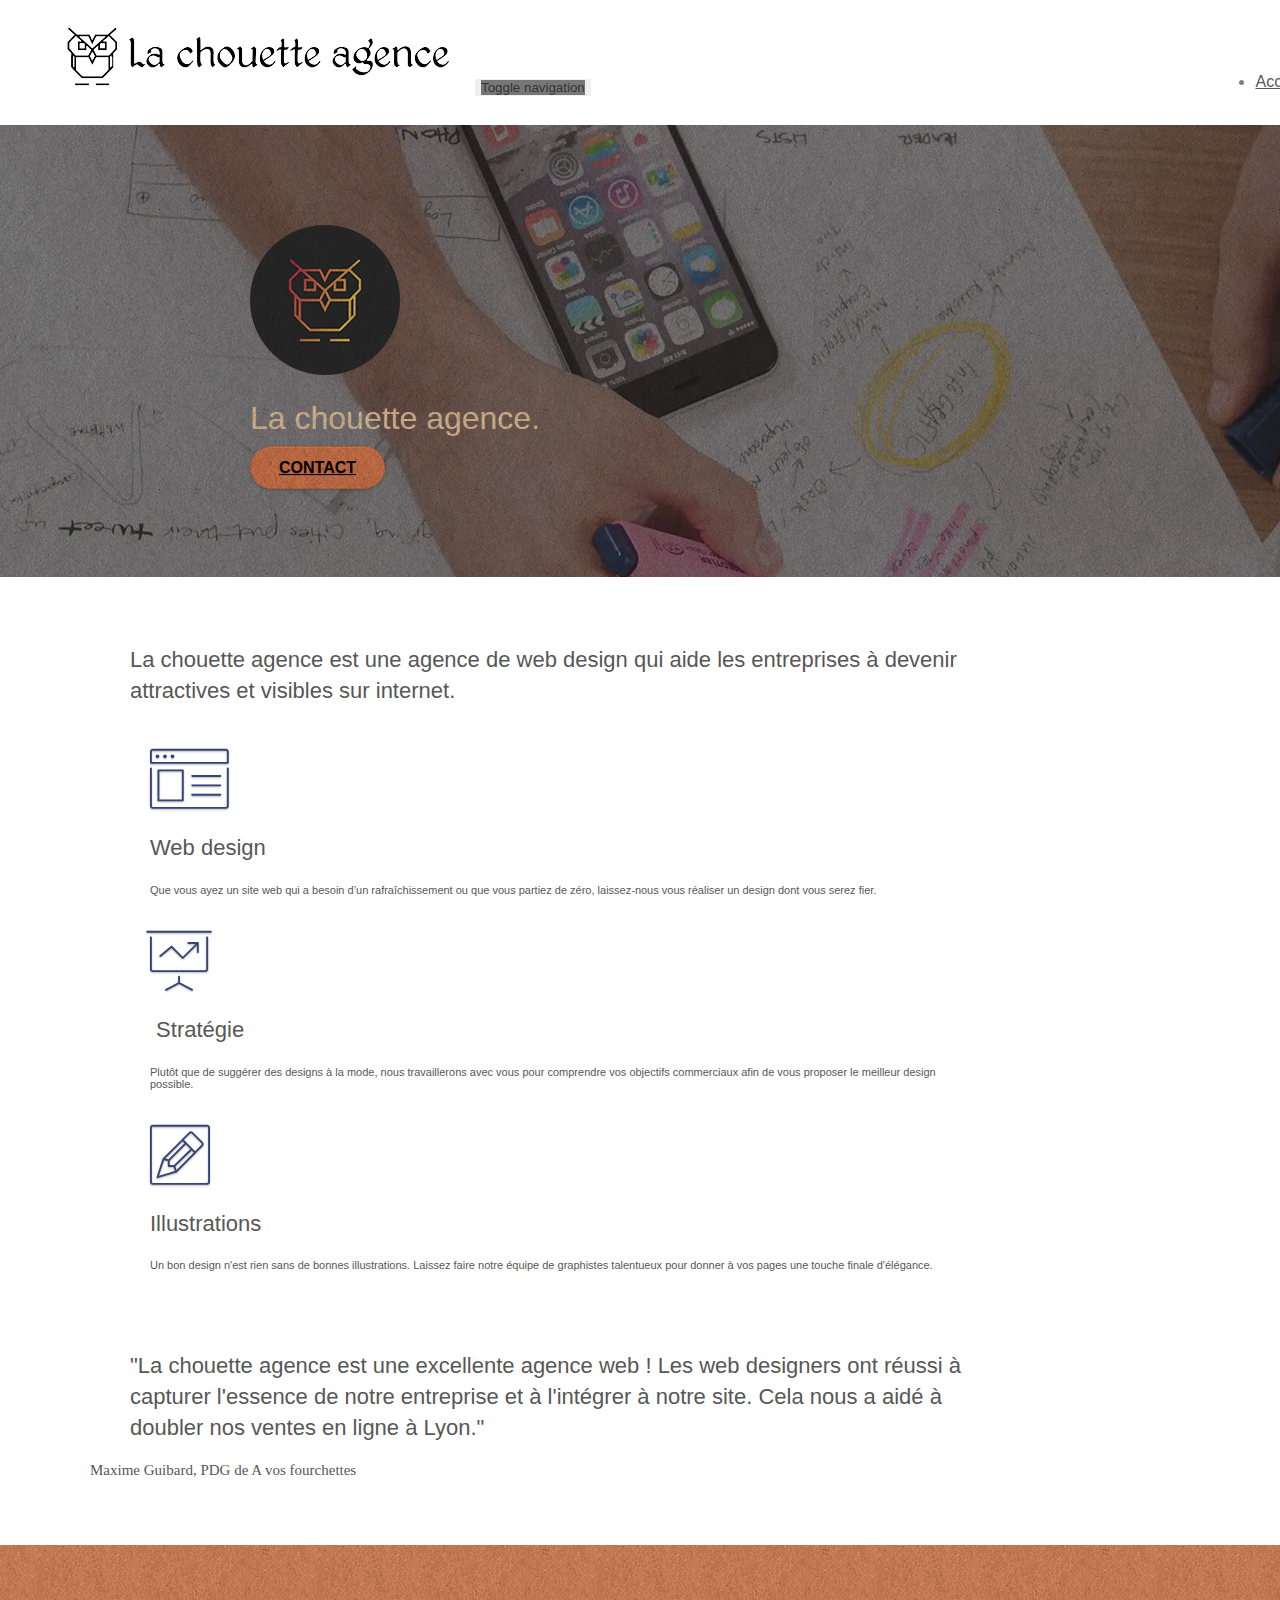
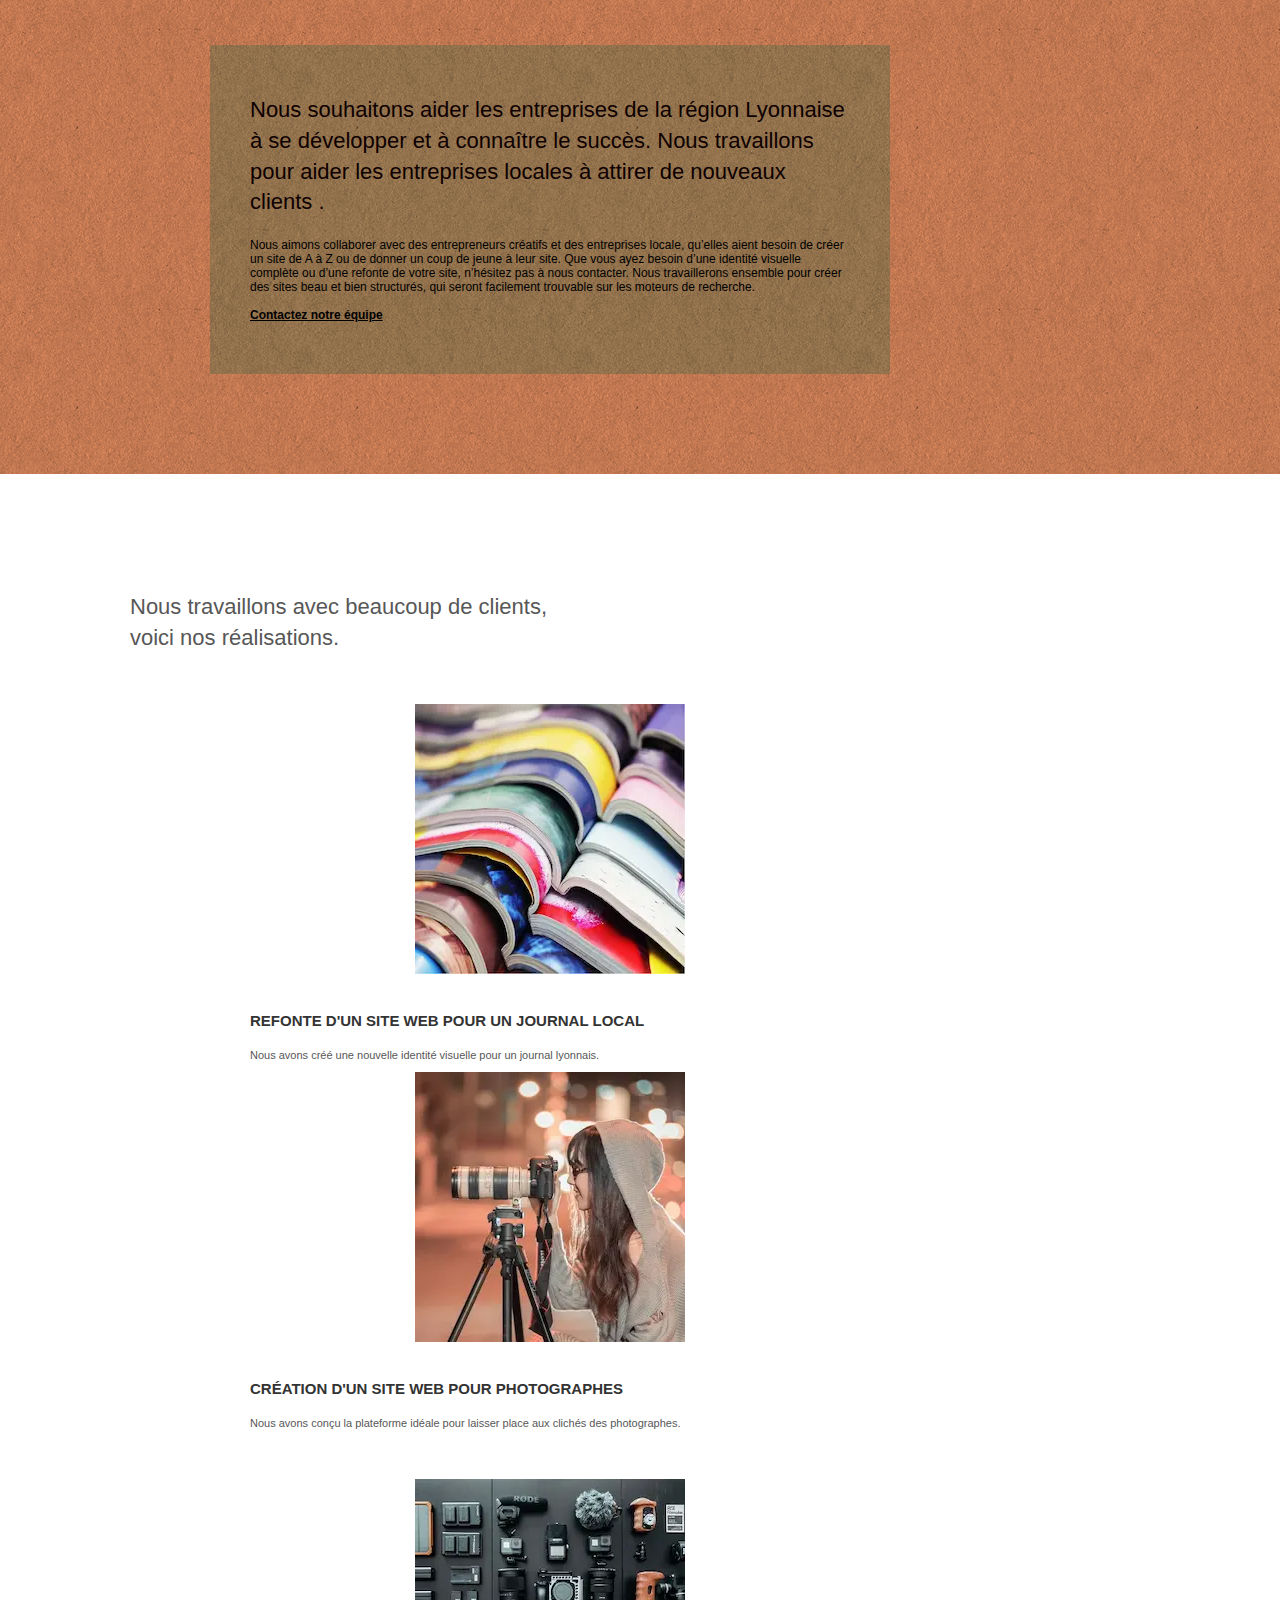
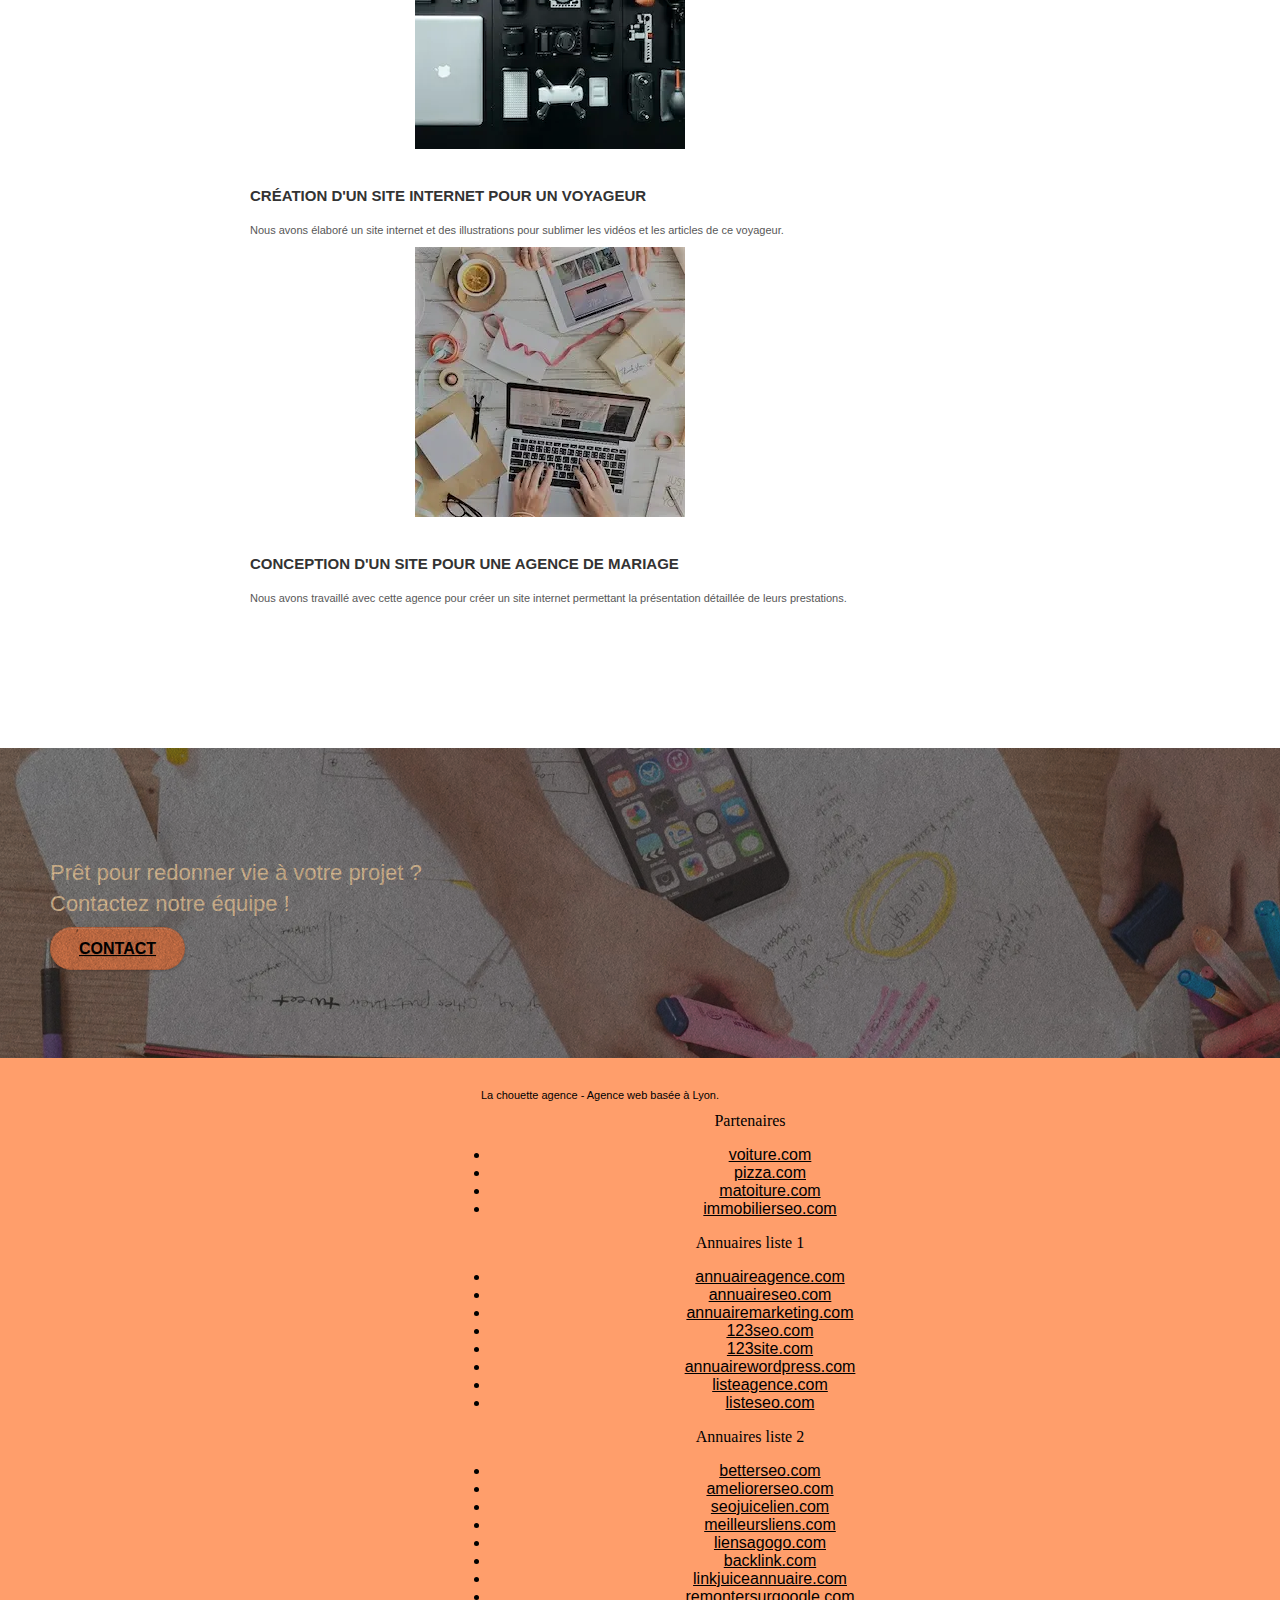
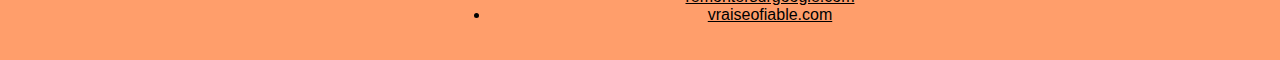
<file: index.html>
<!doctype html>
<html lang="fr">
<head>
    <meta charset="utf-8">
    <meta name="keywords" content="seo, site web, site internet, agence web design à Lyon">
    <meta name="description" content="site web de la grande agence de web design basée à Lyon la chouette agence">
    <meta name="viewport" content="width=device-width, initial-scale=1.0, viewport-fit=cover">
    <link rel="shortcut icon" type="image/png" href="favicon.jpg">
    
	<link rel="stylesheet" href="https://cdn.jsdelivr.net/npm/bootstrap@5.1.3/dist/css/bootstrap.min.css" integrity="sha384-1BmE4kWBq78iYhFldvKuhfTAU6auU8tT94WrHftjDbrCEXSU1oBoqyl2QvZ6jIW3" crossorigin="anonymous" media="screen">
	<link rel="stylesheet" type="text/css" href="style.min.css" media="screen">
	<link rel="stylesheet" href="https://use.fontawesome.com/releases/v5.15.4/css/all.css" integrity="sha384-DyZ88mC6Up2uqS4h/KRgHuoeGwBcD4Ng9SiP4dIRy0EXTlnuz47vAwmeGwVChigm" crossorigin="anonymous" media="screen">
	<link rel="stylesheet" type="text/css" href="./css/et-line.min.css" media="screen">
	
    
	<script src="./js/jquery-2.1.0.min.js" defer></script>
	<script src="https://cdn.jsdelivr.net/npm/bootstrap@5.1.3/dist/js/bootstrap.min.js" integrity="sha384-QJHtvGhmr9XOIpI6YVutG+2QOK9T+ZnN4kzFN1RtK3zEFEIsxhlmWl5/YESvpZ13" crossorigin="anonymous" defer></script>
	<script src="./js/blocs.min.js" defer></script>
	<script src="./js/jquery.touchSwipe.min.js" defer></script>
	<script src="./js/gmaps.min.js" defer></script>

    <title>Accueil - La Chouette Agence</title>    
<!-- Analytics -->
<!-- Analytics END -->
    
</head>
<body>
<!-- Principal conteneur -->
<div class="page-container">
    
<!-- bloc-0 -->
<div class="bloc bgc-white l-bloc " id="bloc-0">
	<div class="container bloc-sm">

		<nav class="navbar row">
			<div class="navbar-header">
				<a class="navbar-brand" href="index.html"><img src="img/la-chouette-agence.png" alt="logo de chouette formée de formes géométriques"/></a>
				<button id="nav-toggle" type="button" class="ui-navbar-toggle navbar-toggle" data-toggle="collapse" data-target=".navbar-1">
					<span class="sr-only icon-bar">Toggle navigation</span>
				</button>
			</div>
			<div class="collapse navbar-collapse navbar-1 special-dropdown-nav">
				<ul class="site-navigation nav navbar-nav">
					<li>
						<a href="index.html">Accueil</a>
					</li>
					<li>
						<a href="page2.html">Contact &gt;</a>
					</li>
				</ul>
			</div>
		</nav>
	</div>
</div>
<!-- bloc-0 END -->

<!-- bloc-1-presentation -->
<div class="bloc bgc-dark-slate-blue bg-banniere d-bloc bg-t-edge bloc-bg-texture texture-paper b-parallax" id="bloc-1-hero">
	<div class="container bloc-lg">
		<div class="row text-center tight-width-whitespace">
			<div tabindex="0" class="col-sm-12">
				<img tabindex="0" src="img/logo.png" class="center-block image-resize-mode" alt="logo de chouette formée de formes géométriques colorées sur fond noir" />
				<h1 tabindex="0" class="text-center hero-bloc-text title ">
					La chouette agence.
				</h1>
				<div class="text-center">
					<a href="page2.html" class="btn btn-lg btn-clean btn-rd cta-hero btn-atomic-tangerine" id="cta-hero">Contact</a>
				</div>
			</div>
		</div>
	</div>
</div>
<!-- bloc-1-presentation END -->

<!-- bloc-2-services -->
<div class="bloc bgc-white l-bloc" id="bloc-2-services">
	<div tabindex="0" class="container bloc-md">
		<div tabindex="0" class="row">
			<div class="col-sm-12 text-center">
				<figure>
					<blockquote>
						 <h2>La chouette agence est une agence de web design qui aide les entreprises à devenir attractives et visibles sur internet.</h2>
					</blockquote>
				</figure>
			</div>
		</div>
		<div tabindex="0" class="row voffset-lg med-width-whitespace">
			<div class="col-sm-4">
				<div tabindex="0" class="text-center">
					<span class="et-icon-browser sm-shadow icon-dark-slate-blue icons icon-lg"></span>
				</div>
				<h2 tabindex="0" class="mg-md text-center">
					Web design
				</h2>
				<p tabindex="0" class="text-center ">
					Que vous ayez un site web qui a besoin d&rsquo;un rafraîchissement ou que vous partiez de zéro, laissez-nous vous réaliser un design dont vous serez fier.
				</p>
			</div>
			<div class="col-sm-4">
				<div tabindex="0" class="text-center">
					<span class="et-icon-presentation sm-shadow icon-dark-slate-blue icons icon-lg"></span>
				</div>
				<h2 tabindex="0" class="mg-md text-center">
					&nbsp;Stratégie
				</h2>
				<p tabindex="0" class="text-center ">
					Plutôt que de suggérer des designs à la mode, nous travaillerons avec vous pour comprendre vos objectifs commerciaux afin de vous proposer le meilleur design possible.<br>
				</p>
			</div>
			<div class="col-sm-4">
				<div tabindex="0" class="text-center">
					<span class="et-icon-edit sm-shadow icon-dark-slate-blue icons icon-lg"></span>
				</div>
				<h2 tabindex="0" class="mg-md text-center">
					Illustrations
				</h2>
				<p tabindex="0" class="text-center ">
					Un bon design n'est rien sans de bonnes illustrations. Laissez faire notre équipe de graphistes talentueux pour donner à vos pages une touche finale d'élégance.
				</p>
			</div>
		</div>
		<div class="row voffset-lg voffset">
			<div class="col-xs-12 col-md-8 col-md-offset-2 text-center">
				<figure>
					<blockquote>
						 <h2 tabindex="0" class="italics">"La chouette agence est une excellente agence web ! Les web designers ont réussi à capturer l'essence de notre entreprise et à l'intégrer à notre site. Cela nous a aidé à doubler nos ventes en ligne à Lyon."</h2>
					</blockquote>
					<figcaption tabindex="0">Maxime Guibard, PDG de A vos fourchettes</figcaption>
			  </figure>
			</div>
		</div>
	</div>
</div>
<!-- bloc-2-services END -->

<!-- bloc-3-what-i-do -->
<div class="bloc tc-white bgc-atomic-tangerine bg-presentation d-bloc bloc-bg-texture texture-paper b-parallax" id="bloc-3-what-i-do">
	<div class="container bloc-lg">
		<div class="row tight-width-whitespace black-background">
			<div tabindex="0" class="col-sm-12">
				<h2 tabindex="0" class="mg-md text-center tc-white">
					Nous souhaitons aider les entreprises de la région Lyonnaise à se développer et à connaître le succès. Nous travaillons pour aider les entreprises locales à attirer de nouveaux clients .<br>
				</h2>
				<p tabindex="0" class="text-center too-small black">
					Nous aimons collaborer avec des entrepreneurs créatifs et des entreprises locale, qu’elles aient besoin de créer un site de A à Z ou de donner un coup de jeune à leur site. Que vous ayez besoin d’une identité visuelle complète ou d’une refonte de votre site, n’hésitez pas à nous contacter. Nous travaillerons ensemble pour créer des sites beau et bien structurés, qui seront facilement trouvable sur les moteurs de recherche. <br><br><a class="black bold-link" href="page2.html">Contactez notre équipe</a><br>
				</p>
			</div>
		</div>
	</div>
</div>
<!-- bloc-3-what-i-do END -->

<!-- bloc-4-portfolio -->
<div class="bloc bgc-white bg-lines-h2-bg bg-repeat l-bloc" id="bloc-4-portfolio">
	<div tabindex="0" class="container bloc-lg">
		<div tabindex="0" class="row">
			<div class="col-sm-12 text-center">
				<figure>
					<blockquote>
						 <h2>Nous travaillons avec beaucoup de clients,<br>voici nos réalisations.</h2>
					</blockquote>
				</figure>
			</div>
		</div>
		<div tabindex="0" class="row tight-width-whitespace portfolio-row">
			<div tabindex="0" class="col-sm-6">
				<a href="#" data-lightbox="img/1.webp" data-gallery-id="gallery-1" data-caption="Refonte d'un site web pour un journal local" data-frame="snapshot-lb"><img src="img/1.webp" alt="magazines colorés ouverts et encastrés les uns par dessus les autres." class="img-responsive portfolio-thumb" /></a>
				<h3 tabindex="0" class="mg-md text-center">
					Refonte d'un site web pour un journal local
				</h3>
				<p tabindex="0" class="text-center">
					Nous avons créé une nouvelle identité visuelle pour un journal lyonnais.
				</p>
			</div>
			<div tabindex="0" class="col-sm-6">
				<a href="#" data-lightbox="img/2.webp" data-gallery-id="gallery-1" data-caption="Création d'un site web pour photographes" data-frame="snapshot-lb"><img src="img/2.webp" class="img-responsive portfolio-thumb" alt="photo de profil d'une photographe prenant une photo." /></a>
				<h3 tabindex="0" class="mg-md text-center">
					Création d'un site web pour photographes
				</h3>
				<p tabindex="0" class="text-center">
					Nous avons conçu la plateforme idéale pour laisser place aux clichés des photographes.
				</p>
			</div>
		</div>
		<div tabindex="0" class="row tight-width-whitespace portfolio-row">
			<div tabindex="0" class="col-sm-6">
				<a href="#" data-lightbox="img/3.webp" data-gallery-id="gallery-1" data-caption="Création d'un site internet pour un voyageur" data-frame="snapshot-lb"><img src="img/3.webp" class="img-responsive portfolio-thumb" alt="une plaque sur laquelle sont disposés diverses pièces de materiel de photographie."/></a>
				<h3 tabindex="0" class="mg-md text-center">
					Création d'un site internet pour un voyageur
				</h3>
				<p tabindex="0" class="text-center">
					Nous avons élaboré un site internet et des illustrations pour sublimer les vidéos et les articles de ce voyageur.
				</p>
			</div>
			<div tabindex="0" class="col-sm-6">
				<a href="#" data-lightbox="img/4.webp" data-gallery-id="gallery-1" data-caption="Conception d'un site pour une agence de mariage" data-frame="snapshot-lb"><img src="img/4.webp" class="img-responsive portfolio-thumb" alt="Plein de feuilles en bazar sur une table avec ordinateur et tablette posés de chaque côté du cadre." /></a>
				<h3 tabindex="0" class="mg-md text-center">
					Conception d'un site pour une agence de mariage
				</h3>
				<p tabindex="0" class="text-center">
					Nous avons travaillé avec cette agence pour créer un site internet permettant la présentation détaillée de leurs prestations.
				</p>
			</div>
		</div>
	</div>
</div>
<!-- bloc-4-portfolio END -->

<!-- bloc-5-cta -->
<div tabindex="0" class="bloc bgc-dark-slate-blue bg-banniere d-bloc bloc-bg-texture texture-paper" id="bloc-5-cta">
	<div class="container bloc-lg">
		<div class="row">
			<h2 tabindex="0" class="mg-md text-center title">
				Prêt pour redonner vie à votre projet ?<br>Contactez notre équipe !
			</h2>
			<div class="col-sm-12 text-center">
				<a href="page2.html" class="btn btn-atomic-tangerine btn-clean btn-rd btn-lg cta-hero">Contact</a>
			</div>
		</div>
	</div>
</div>
<!-- bloc-5-cta END -->

<!-- Footer - bloc-8 -->
<div tabindex="0" class="bloc bgc-atomic-tangerine d-bloc" id="bloc-8">
	<div class="container bloc-sm">
		<div class="row">
			<div class="col-sm-12 footer-center">
				<p tabindex="0" class="social text-center black">
					La chouette agence - Agence web basée à Lyon.<br>
				</p>
				<div class="row row-no-gutters social">
					<div class="col-sm-3">
						<div class="text-center">
							<a class="social" href="index.html" aria-label="Twitter link"><span class="fa fa-twitter twitter-blue icon-md"></span></a>
						</div>
					</div>
					<div class="col-sm-3">
						<div class="text-center">
							<a class="social" href="index.html" aria-label="Facebook link"><span class="fa fa-facebook facebook-blue icon-md"></span></a>
						</div>
					</div>
					<div class="col-sm-3">
						<div class="text-center">
							<a class="social" href="index.html" aria-label="Instagram Link"><span class="fa fa-instagram instagram-colors icon-md"></span></a>
						</div>
					</div>
				</div>
				<div class="row">
					<div tabindex="0" class="col-sm-4 black">
						Partenaires
							<ul>
								<li><a href="voiture.com">voiture.com</a></li>
								<li><a href="pizza.com">pizza.com</a></li>
								<li><a href="matoiture.com">matoiture.com</a></li>
								<li><a href="immobilierseo.com">immobilierseo.com</a></li>
							</ul>		
					</div>
					<div tabindex="0" class="col-sm-4 black">
						Annuaires liste 1
						<ul>
							<li><a href="annuaireagence.com">annuaireagence.com</a></li>
							<li><a href="annuaireseo.com">annuaireseo.com</a></li>
							<li><a href="annuairemarketing.com">annuairemarketing.com</a></li>
							<li><a href="123seoture.com">123seo.com</a></li>
							<li><a href="123site.com">123site.com</a></li>
							<li><a href="annuairewordpress.com">annuairewordpress.com</a></li>
							<li><a href="listeagence.com">listeagence.com</a></li>
							<li><a href="listeseo.com">listeseo.com</a></li>
						</ul>
					</div>
					<div tabindex="0" class="col-sm-4 black">
						Annuaires liste 2
						<ul>
							<li><a href="betterseo.com">betterseo.com</a></li>
							<li><a href="ameliorerseo.com">ameliorerseo.com</a></li>
							<li><a href="seojuicelien.com">seojuicelien.com</a></li>
							<li><a href="meilleursliens.com">meilleursliens.com</a></li>
							<li><a href="liensagogo.com">liensagogo.com</a></li>
							<li><a href="backlink.com">backlink.com</a></li>
							<li><a href="linkjuiceannuaire.com">linkjuiceannuaire.com</a></li>
							<li><a href="remontersurgoogle.com">remontersurgoogle.com</a></li>
							<li><a href="vraiseofiable.com">vraiseofiable.com</a></li>
						</ul>
					</div>
				</div>
			</div>
		</div>
	</div>
</div>
<!-- Footer - bloc-8 END -->

</div>
<!-- Principal conteneur END -->
    

</body>
</html>
</file>
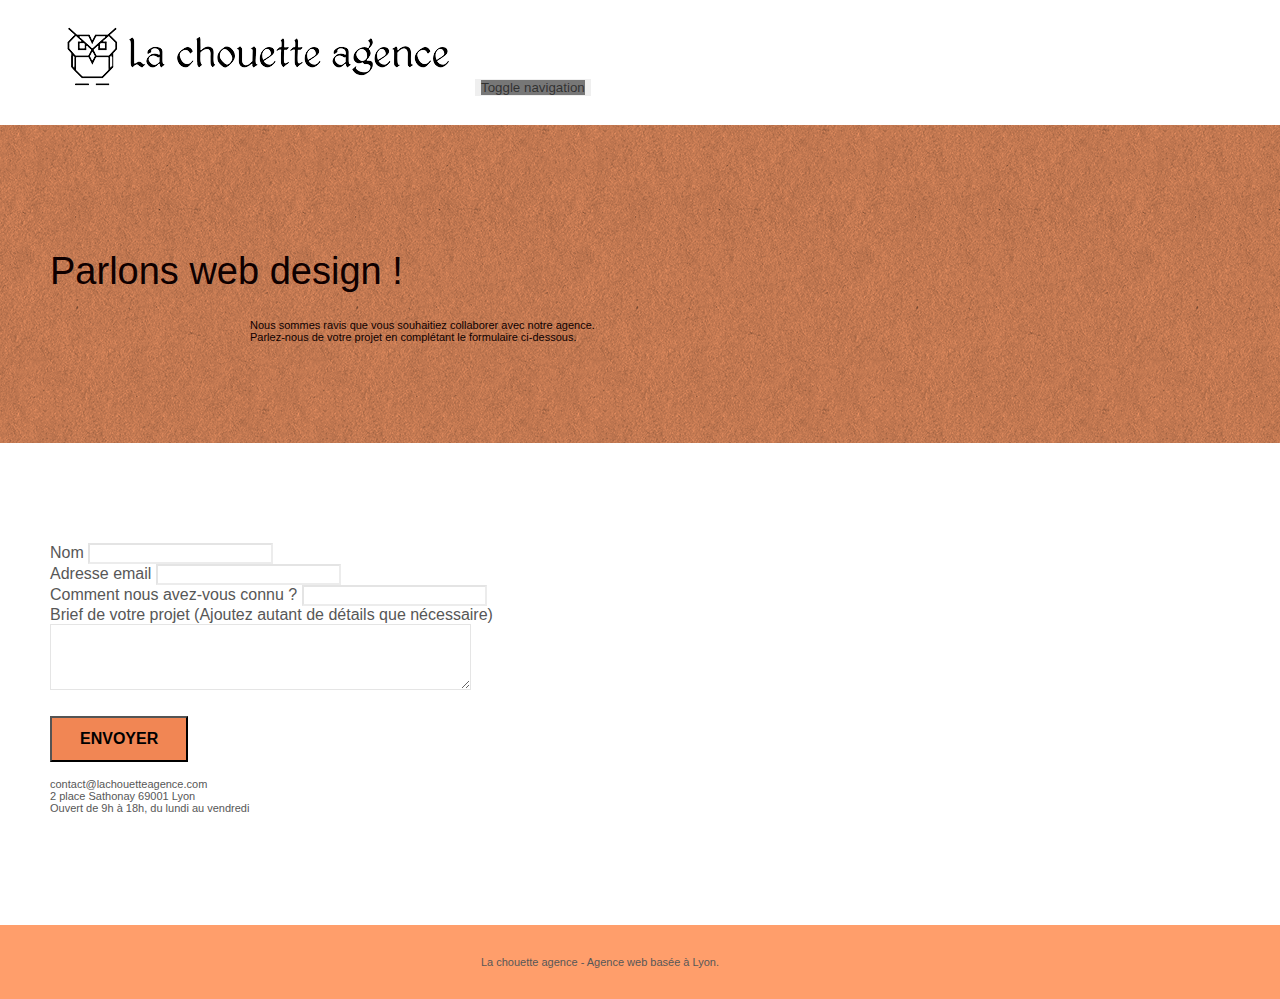
<file: page2.html>
<!doctype html>
<html lang="fr">
<head>
    <meta charset="utf-8">
    <meta name="keywords" content="seo, site web, site internet, agence web design à Lyon">
    <meta name="description" content="site web de la grande agence de web design basée à Lyon la chouette agence">
    <meta name="viewport" content="width=device-width, initial-scale=1.0, viewport-fit=cover">
    <link rel="shortcut icon" type="image/png" href="favicon.jpg">
    
	 <link rel="stylesheet" href="https://cdn.jsdelivr.net/npm/bootstrap@5.1.3/dist/css/bootstrap.min.css" integrity="sha384-1BmE4kWBq78iYhFldvKuhfTAU6auU8tT94WrHftjDbrCEXSU1oBoqyl2QvZ6jIW3" crossorigin="anonymous" media="screen">
	 <link rel="stylesheet" type="text/css" href="style.min.css" media="screen">
	 <link rel="stylesheet" href="https://use.fontawesome.com/releases/v5.15.4/css/all.css" integrity="sha384-DyZ88mC6Up2uqS4h/KRgHuoeGwBcD4Ng9SiP4dIRy0EXTlnuz47vAwmeGwVChigm" crossorigin="anonymous" media="screen">
	 <link rel="stylesheet" type="text/css" href="./css/et-line.min.css" media="screen">
	 
	  
	 <script src="./js/jquery-2.1.0.min.js" defer></script>
	 <script src="https://cdn.jsdelivr.net/npm/bootstrap@5.1.3/dist/js/bootstrap.min.js" integrity="sha384-QJHtvGhmr9XOIpI6YVutG+2QOK9T+ZnN4kzFN1RtK3zEFEIsxhlmWl5/YESvpZ13" crossorigin="anonymous" defer></script>	
	 <script src="./js/blocs.min.js" defer></script>
	 <script src="./js/jquery.touchSwipe.min.js" defer></script>
	 <script src="./js/gmaps.min.js" defer></script>

    <title>Contact - La Chouette Agence</title>
   <!-- Analytics -->
   <!-- Analytics END -->
    
</head>
<body>
<!-- Principal conteneur -->
<div class="page-container">
    
<!-- bloc-0 -->
<div class="bloc bgc-white l-bloc " id="bloc-0">
	<div class="container bloc-sm">
		<nav class="navbar row">
			<div class="navbar-header">
				<a class="navbar-brand" href="index.html"><img src="img/la-chouette-agence.png" alt="logo de chouette formée de formes géométriques"/></a>
				<button id="nav-toggle" type="button" class="ui-navbar-toggle navbar-toggle" data-toggle="collapse" data-target=".navbar-1">
					<span class="sr-only icon-bar">Toggle navigation</span>
				</button>
			</div>
			<div class="collapse navbar-collapse navbar-1 special-dropdown-nav">
				<ul class="site-navigation nav navbar-nav">
					<li>
						<a href="index.html">Accueil</a>
					</li>
				</ul>
			</div>
		</nav>
	</div>
</div>
<!-- bloc-0 END -->

<!-- bloc-6 -->
<div class="bloc bg-dots-bg bg-repeat bgc-atomic-tangerine d-bloc bloc-bg-texture texture-paper" id="bloc-6">
	<div class="container bloc-lg">
		<div class="row">
			<div tabindex="0" class="col-sm-12">
				<h1 tabindex="0" class="text-center hero-bloc-text tc-white">
					Parlons web design !
				</h1>
				<p tabindex="0" class="text-center mg-lg tc-white tight-width-whitespace">
					Nous sommes ravis que vous souhaitiez collaborer avec notre agence.<br>
					Parlez-nous de votre projet en complétant le formulaire ci-dessous.
				</p>
			</div>
		</div>
	</div>
</div>
<!-- bloc-6 END -->

<!-- bloc-7 -->
<div class="bloc bgc-white l-bloc" id="bloc-7">
	<div class="container bloc-lg">
		<div class="row">
			<div class="col-sm-6">
				<form id="form_1" novalidate success-msg="Your message has been sent." fail-msg="Sorry it seems that our mail server is not responding, Sorry for the inconvenience!">
					<div class="form-group">
						<label for="name">
							Nom
						</label>
						<input id="name" class="form-control" required />
					</div>
					<div class="form-group">
						<label for="email">
							Adresse email
						</label>
						<input id="email" class="form-control" type="email" required />
					</div>
					<div class="form-group">
						<label for="input_504">
							Comment nous avez-vous connu ?
						</label>
						<input class="form-control" type="email" required id="input_504" />
					</div>
					<div class="form-group">
						<label for="message">
							Brief de votre projet (Ajoutez autant de détails que nécessaire)<br>
						</label>
						<textarea id="message" class="form-control" rows="4" cols="50" required></textarea>
					</div> 
					<button class="bloc-button btn btn-lg btn-block cta-hero btn-atomic-tangerine" type="submit">
						Envoyer
					</button>
				</form>
			</div>
			<div class="col-sm-6">
				<p tabindex="0">
					contact@lachouetteagence.com<br>2 place Sathonay 69001 Lyon<br>Ouvert de 9h à 18h, du lundi au vendredi<br>
				</p>
			</div>
		</div>
	</div>
</div>
<!-- bloc-7 END -->

<!-- ScrollToTop Button -->
<a class="bloc-button btn btn-d scrollToTop" aria-label="Button to scroll back to the top" role="button" onclick="scrollToTarget('1')">
	<span class="fa fa-chevron-up"></span>
</a>
<!-- ScrollToTop Button END-->


<!-- Footer - bloc-8 -->
<div tabindex="0" class="bloc bgc-atomic-tangerine d-bloc" id="bloc-8">
	<div class="container bloc-sm">
		<div class="row">
			<div class="col-sm-12 footer-center">
				<div tabindex="0" class="social text-center black">
					<p>La chouette agence - Agence web basée à Lyon.</p>
				</div>
				<div class="row row-no-gutters social text-center">
					<div class="col-sm-3">
						<div class="text-center">
							<a class="social" href="index.html" aria-label="Twitter link"><span class="fa fa-twitter twitter-blue icon-md"></span></a>
						</div>
					</div>
					<div class="col-sm-3">
						<div class="text-center">
							<a class="social" href="index.html" aria-label="Facebook link"><span class="fa fa-facebook facebook-blue icon-md"></span></a>
						</div>
					</div>
					<div class="col-sm-3">
						<div class="text-center">
							<a class="social" href="index.html" aria-label="Instagram Link"><span class="fa fa-instagram instagram-colors icon-md"></span></a>
						</div>
					</div>
				</div>
			</div>
		</div>
	</div>
</div>
<!-- Footer - bloc-8 END -->

</div>
<!-- Principal conteneur END -->
    

</body>
</html>
</file>
<file: style.min.css>
body{margin:0;padding:0;background:#FFF;overflow-x:hidden;-webkit-font-smoothing:antialiased;-moz-osx-font-smoothing:grayscale}a,button{transition:all .3s ease-in-out;outline:none!important}a:hover{text-decoration:none;cursor:pointer}#page-loading-blocs-notifaction{position:fixed;top:0;bottom:0;width:100%;z-index:100000;background:#FFFFFF url("img/pageload-spinner.gif") no-repeat center center}.bloc{width:100%;clear:both;background:50% 50% no-repeat;padding:0 50px;-webkit-background-size:cover;-moz-background-size:cover;-o-background-size:cover;background-size:cover;position:relative}.bloc .container{padding-left:0;padding-right:0}.bloc-lg{padding:100px 50px}.bloc-md{padding:50px}.bloc-sm{padding:20px 50px}.bg-center,.bg-l-edge,.bg-r-edge,.bg-t-edge,.bg-b-edge,.bg-tl-edge,.bg-bl-edge,.bg-tr-edge,.bg-br-edge,.bg-repeat{-webkit-background-size:auto!important;-moz-background-size:auto!important;-o-background-size:auto!important;background-size:auto!important}.bg-repeat{background:repeat}.bg-t-edge{background:top no-repeat}.bloc-bg-texture::before{content:"";background-size:2px 2px;position:absolute;top:0;bottom:0;left:0;right:0}.texture-paper::before{background:url("img/texture-paper.png");background-size:280px 280px}.b-parallax{background-attachment:fixed}.d-bloc{color:rgba(255,255,255,.7)}.d-bloc button:hover{color:rgba(255,255,255,.9)}.d-bloc .icon-round,.d-bloc .icon-square,.d-bloc .icon-rounded,.d-bloc .icon-semi-rounded-a,.d-bloc .icon-semi-rounded-b{border-color:rgba(255,255,255,.9)}.d-bloc .divider-h span{border-color:rgba(255,255,255,.2)}.d-bloc .a-btn,.d-bloc .navbar a,.d-bloc .navbar-brand,.d-bloc a .icon-sm,.d-bloc a .icon-md,.d-bloc a .icon-lg,.d-bloc a .icon-xl,.d-bloc h1 a,.d-bloc h2 a,.d-bloc h3 a,.d-bloc h4 a,.d-bloc h5 a,.d-bloc h6 a,.d-bloc p a{color:rgba(255,255,255,.6)}.d-bloc .a-btn:hover,.d-bloc .navbar a:hover,.d-bloc .navbar-brand:hover,.d-bloc a:hover .icon-sm,.d-bloc a:hover .icon-md,.d-bloc a:hover .icon-lg,.d-bloc a:hover .icon-xl,.d-bloc h1 a:hover,.d-bloc h2 a:hover,.d-bloc h3 a:hover,.d-bloc h4 a:hover,.d-bloc h5 a:hover,.d-bloc h6 a:hover,.d-bloc p a:hover{color:rgba(255,255,255,1)}.d-bloc .navbar-toggle .icon-bar{background:rgba(255,255,255,1)}.d-bloc .btn-wire,.d-bloc .btn-wire:hover{color:rgba(255,255,255,1);border-color:rgba(255,255,255,1)}.d-bloc .panel{color:rgba(0,0,0,.5)}.d-bloc .panel button:hover{color:rgba(0,0,0,.7)}.d-bloc .panel icon{border-color:rgba(0,0,0,.7)}.d-bloc .panel .divider-h span{border-color:rgba(0,0,0,.1)}.d-bloc .panel .a-btn{color:rgba(0,0,0,.6)}.d-bloc .panel .a-btn:hover{color:rgba(0,0,0,1)}.d-bloc .panel .btn-wire,.d-bloc .panel .btn-wire:hover{color:rgba(0,0,0,.7);border-color:rgba(0,0,0,.3)}.d-bloc .panel,.l-bloc{color:rgba(0,0,0,.5)}.d-bloc .panel button:hover,.l-bloc button:hover{color:rgba(0,0,0,.7)}.l-bloc .icon-round,.l-bloc .icon-square,.l-bloc .icon-rounded,.l-bloc .icon-semi-rounded-a,.l-bloc .icon-semi-rounded-b{border-color:rgba(0,0,0,.7)}.d-bloc .panel .divider-h span,.l-bloc .divider-h span{border-color:rgba(0,0,0,.1)}.d-bloc .panel .a-btn,.l-bloc .a-btn,.l-bloc .navbar a,.l-bloc .navbar-brand,.l-bloc a .icon-sm,.l-bloc a .icon-md,.l-bloc a .icon-lg,.l-bloc a .icon-xl,.l-bloc h1 a,.l-bloc h2 a,.l-bloc h3 a,.l-bloc h4 a,.l-bloc h5 a,.l-bloc h6 a,.l-bloc p a{color:rgba(0,0,0,.6)}.d-bloc .panel .a-btn:hover,.l-bloc .a-btn:hover,.l-bloc .navbar a:hover,.l-bloc .navbar-brand:hover,.l-bloc a:hover .icon-sm,.l-bloc a:hover .icon-md,.l-bloc a:hover .icon-lg,.l-bloc a:hover .icon-xl,.l-bloc h1 a:hover,.l-bloc h2 a:hover,.l-bloc h3 a:hover,.l-bloc h4 a:hover,.l-bloc h5 a:hover,.l-bloc h6 a:hover,.l-bloc p a:hover{color:rgba(0,0,0,1)}.l-bloc .navbar-toggle .icon-bar{color:rgba(0,0,0,.6)}.d-bloc .panel .btn-wire,.d-bloc .panel .btn-wire:hover,.l-bloc .btn-wire,.l-bloc .btn-wire:hover{color:rgba(0,0,0,.7);border-color:rgba(0,0,0,.3)}.voffset{margin-top:30px}.voffset-lg{margin-top:80px}.row-no-gutters{margin-right:0;margin-left:0}.row.row-no-gutters>[class^="col-"],.row.row-no-gutters>[class*=" col-"]{padding-right:0;padding-left:0}#bloc-1-hero h1{font-size: 32px}.navbar{margin-bottom:0;z-index:1}.navbar-brand{height:auto;padding:3px 15px;font-size:25px;font-weight:normal;font-weight:600;line-height:44px}.navbar-brand img{max-height:200px;margin:0 5px 0 0;display:inline}.navbar-brand img[src$=svg]{min-width:100px}.nav-center .navbar-brand img{margin:0}.navbar .nav{padding-top:2px;margin-right:-16px;float:right;z-index:1}.nav>li{float:left;margin-top:4px;font-size:16px}.navbar-nav .open .dropdown-menu>li>a{text-align:inherit}.nav>li a:hover,.nav>li a:focus{background:transparent}.navbar-toggle{margin:10px 10px 0 0;border:0}.navbar-toggle:hover{background:transparent!important}.navbar-toggle .icon-bar{background-color:rgba(0,0,0,.5);width:26px}.nav-invert .navbar .nav{float:left}.nav-invert .navbar-header,.nav-invert .navbar-brand{float:right;position:relative;z-index:2}@media (min-width:768px){.site-navigation{position:absolute;top:50%;right:20px;transform:translate(0,-50%);-webkit-transform:translateY(-50%)}.nav>li .dropdown-menu a,.nav>li .dropdown-menu a:hover{color:#484848}.nav-invert .site-navigation{left:0;right:0}.nav-center{text-align:center}.nav-center .navbar-header{width:100%}.nav-center .navbar-header,.nav-center .navbar-brand,.nav-center .nav>li{float:none;display:inline-block}.nav-center .site-navigation{position:relative;width:100%;right:0;margin-right:0;margin-top:20px}.nav-center.mini-nav .navbar-toggle{float:none;margin:10px auto 0}}.nav>li>.dropdown a{background:none!important;display:block;padding:14px 15px}nav .caret{margin:0 5px}.dropdown-menu .dropdown-menu{top:-8px;left:100%}.dropdown-menu .dropmenu-flow-right{top:100%;left:0;margin-left:-1px;border-top-left-radius:0;border-top-right-radius:0}.dropdown-menu .dropdown span{border:4px solid black;border-top-color:transparent;border-right-color:transparent;border-bottom-color:transparent;margin:6px -5px 0 0!important;float:right}.mg-md{margin-top:10px;margin-bottom:20px}.mg-lg{margin-top:10px;margin-bottom:40px}.btn{margin:0 5px 5px 0}.btn.pull-right{margin:0 0 5px 5px}.btn-d,.btn-d:hover,.btn-d:focus{color:#FFF;background:rgba(0,0,0,.3)}button{outline:none!important}.btn-rd{border-radius:40px}.btn-clean{border:1px solid rgba(0,0,0,.08);border-bottom-color:rgba(0,0,0,.1);text-shadow:0 1px 0 rgba(0,0,1,.1);box-shadow:0 1px 3px rgba(0,0,1,.25),inset 0 1px 0 0 rgba(255,255,255,.15)}.icon-md{font-size:30px!important}.icon-lg{font-size:60px!important}.sm-shadow{text-shadow:0 1px 2px rgba(0,0,0,.3)}.panel-sq,.panel-sq .panel-heading,.panel-sq .panel-footer{border-radius:0}.panel-rd{border-radius:30px}.panel-rd .panel-heading{border-radius:29px 29px 0 0}.panel-rd .panel-footer{border-radius:0 0 29px 29px}.form-control{border-color:rgba(0,0,0,.1);box-shadow:none}.scrollToTop{width:40px;height:40px;position:fixed;bottom:20px;right:20px;opacity:0;z-index:500;transition:all .3s ease-in-out}.scrollToTop span{margin-top:6px}.showScrollTop{font-size:14px;opacity:1}a[data-lightbox]{position:relative;display:block;text-align:center}a[data-lightbox]:hover::before{content:"+";font-family:"HelveticaNeue-Light","Helvetica Neue Light","Helvetica Neue",Helvetica,Arial;font-size:32px;width:50px;height:50px;margin-left:-25px;border-radius:50%;background:rgba(0,0,0,.6);color:#FFF;font-weight:100;z-index:1;position:absolute;top:50%;transform:translateY(-50%);-webkit-transform:translateY(-50%)}a[data-lightbox]:hover img{opacity:.6;-webkit-animation-fill-mode:none;animation-fill-mode:none}#lightbox-modal{display:flex;align-items:center}#lightbox-modal .modal-dialog{width:90%;max-width:900px;margin:0 auto 0}#lightbox-modal .modal-dialog img{max-height:90vh;margin:0 auto}.lightbox-caption{padding:20px;color:#FFF;background:rgba(0,0,0,.5);position:absolute;left:15px;right:15px;bottom:5px}.close-lightbox{color:#FFF;font-size:30px;position:absolute;top:20px;right:20px;z-index:20;background:rgba(0,0,0,.5);border:none;line-height:30px;padding:0 9px 5px;opacity:.3}.close-lightbox:hover,.next-lightbox:hover,.prev-lightbox:hover{opacity:1.0;color:#FFF}.next-lightbox,.prev-lightbox{font-size:20px;color:rgba(255,255,255,.9);background:rgba(0,0,0,.5);transition:all .2s ease-in-out;position:absolute;top:45%;z-index:1;opacity:.4}.next-lightbox{padding:6px 8px 1px 13px;right:25px}.prev-lightbox{padding:6px 13px 1px 10px;left:25px}.snapshot-lb .modal-body{padding-bottom:45px}.snapshot-lb .lightbox-caption{padding:0;color:rgba(0,0,0,.5);background:none}h1,h2,h3,h4,h5,h6,p,label,.btn,a{font-family:"helvetica";font-weight:400;color:#575757!important}.container{max-width:1000px}.hero-bloc-text{font-size:38px}.hero-bloc-text-sub{font-size:36px}.statement-bloc-text{line-height:26px;font-style:italic;font-size:20px;text-align:center;font-weight:lighter;max-width:520px;margin:auto auto auto auto}p{font-size:11px}.tight-width-whitespace{max-width:600px;margin:auto auto auto auto}.h1{font-size:20px;font-family:"Open Sans"}.cta-hero{margin-top:22px;color:#000!important;text-transform:uppercase;padding:12px 28px 12px 28px;font-size:16px;font-weight:700}.social{max-width:300px;overflow:hidden}.footer-center{text-align: center;margin-left: 40%;}h2{font-size:22px;line-height:1.4em}h3{font-size:15px;text-transform:uppercase;font-weight:700;color:#333333!important}.med-width-whitespace{max-width:800px;margin:auto auto auto auto;box-shadow:0 0 0 #000000}h1{color:#333333!important}h4{color:#333333!important}.icons{margin-bottom:14px;margin-top:24px}.white{color:#FFFFFF!important}.black{color: #000 !important}.portfolio-thumb{margin-bottom:24px}.portfolio-row{margin-bottom:44px;margin-top:50px}.avatar{box-shadow:0 4px 9px rgba(0,0,0,.3)}.black-background{background-color:rgba(165,147,99,.7);padding:40px 40px 40px 40px}.bold-link{font-weight:900;text-decoration:underline!important}.bgc-white{background-color:#FFFFFF}.bgc-dark-slate-blue{background-color:#364577}.bgc-atomic-tangerine{background-color:#ff9e6b}.tc-white{color:#130000!important}.title{color:#ffdcae!important}figcaption{color:#575757!important;font-size:15px}.too-small{font-size:12px;}.btn-atomic-tangerine{background:#f18654;color:#000!important}.btn-atomic-tangerine:hover{background:#c27956!important;color:#FFFFFF!important}.black ul li a{color: #000 !important}.twitter-blue{color:#1DA1F2!important}.facebook-blue{color:#4267B2!important}.instagram-colors{background: radial-gradient(circle at 30% 107%, #fdf497 0%, #fdf497 5%, #fd5949 45%, #d6249f 60%, #285AEB 90%)!important;border-radius: 10px 10px 10px 10px!important;margin-bottom:-2px;margin-top:-2px}.ltc-atomic-tangerine{color:#ed6525!important}.ltc-atomic-tangerine:hover{color:#c27956!important}.icon-dark-slate-blue{color:#364577!important;border-color:#364577!important}a:focus, button:focus, input:focus, textarea:focus, select:focus, details:focus, [tabindex]:focus{border: #000 solid 2px;}.bg-banniere{background-image:url("img/la-chouette-agence-banniere.webp")}.bg-presentation{background-image:url("img/image-de-presentation.webp")}@media (max-width:1024px){.bloc{padding-left:20px;padding-right:20px}.bloc.full-width-bloc,.bloc-tile-2.full-width-bloc .container,.bloc-tile-3.full-width-bloc .container,.bloc-tile-4.full-width-bloc .container{padding-left:0;padding-right:0}}@media (max-width:992px) and (min-width:768px){.navbar .nav{max-width:80%}.nav-center.navbar .nav{max-width:100%}}@media only screen and (min-device-width:768px) and (max-device-width:1024px) and (orientation:landscape){.b-parallax{background-attachment:scroll}}@media only screen and (min-device-width:1024px) and (max-device-width:1366px) and (-webkit-min-device-pixel-ratio:1.5){.b-parallax{background-attachment:scroll}}@media (max-width:991px){.container{width:100%}.b-parallax{background-attachment:scroll}.page-container,#hero-bloc{overflow-x:hidden;position:relative}.bloc{padding-left:constant(safe-area-inset-left);padding-right:constant(safe-area-inset-right)}.bloc-group,.bloc-group .bloc{display:block;width:100%}.bloc-fill-screen .fill-bloc-top-edge,.bloc-fill-screen .fill-bloc-bottom-edge{padding:0 20px;padding-left:constant(safe-area-inset-left);padding-right:constant(safe-area-inset-right)}}@media (max-width:767px){.page-container{overflow-x:hidden;position:relative}h1,h2,h3,h4,h5,h6,p,#disqus_thread{padding-left:10px!important;padding-right:10px!important}.b-parallax{background-attachment:scroll}.navbar .nav{padding-top:0;border-top:1px solid rgba(0,0,0,.2);float:none!important}.navbar.row{margin-left:0;margin-right:0}.site-navigation{position:inherit;transform:none;-webkit-transform:none;-ms-transform:none}.nav>li{margin-top:0;border-bottom:1px solid rgba(0,0,0,.1);background:rgba(0,0,0,.05);text-align:left;padding-left:15px;width:100%}.nav>li:hover{background:rgba(0,0,0,.08)}.dropdown .dropdown a .caret{float:none;margin:5px 0 0 10px!important;border:4px solid black;border-bottom-color:transparent;border-right-color:transparent;border-left-color:transparent}#hero-bloc .navbar .nav{background:rgba(0,0,0,.8)}#hero-bloc .navbar .nav a{color:rgba(255,255,255,.6)}.hero{padding:50px 0}.hero-nav{left:-1px;right:-1px}.navbar-collapse{padding:0;overflow-x:hidden;-webkit-box-shadow:none;box-shadow:none}.navbar-brand img{max-height:40px;width:auto}.nav-invert .navbar-header{float:none;width:100%}.nav-invert .navbar-toggle{float:left;margin-left:10px}.bloc{padding-left:0;padding-right:0}.bloc-xxl,.bloc-xl,.bloc-lg{padding:40px 0}.bloc-sm,.bloc-md{padding-left:0;padding-right:0}.bloc-tile-2 .container,.bloc-tile-3 .container,.bloc-tile-4 .container,.bloc-fill-screen .fill-bloc-top-edge,.bloc-fill-screen .fill-bloc-bottom-edge{padding-left:0;padding-right:0}.a-block{padding:0 10px}.btn-dwn{display:none}.voffset{margin-top:5px}.voffset-md{margin-top:20px}.voffset-lg{margin-top:30px}form{padding:5px}.close-lightbox{display:inline-block}.blocsapp-device-iphone5{background-size:216px 425px;padding-top:60px;width:216px;height:425px}.blocsapp-device-iphone5 img{width:180px;height:320px}}@media (max-width:400px){.bloc{padding-left:0;padding-right:0}}@media (max-width:767px){.bloc-mob-center-text{text-align:center}}
</file>
